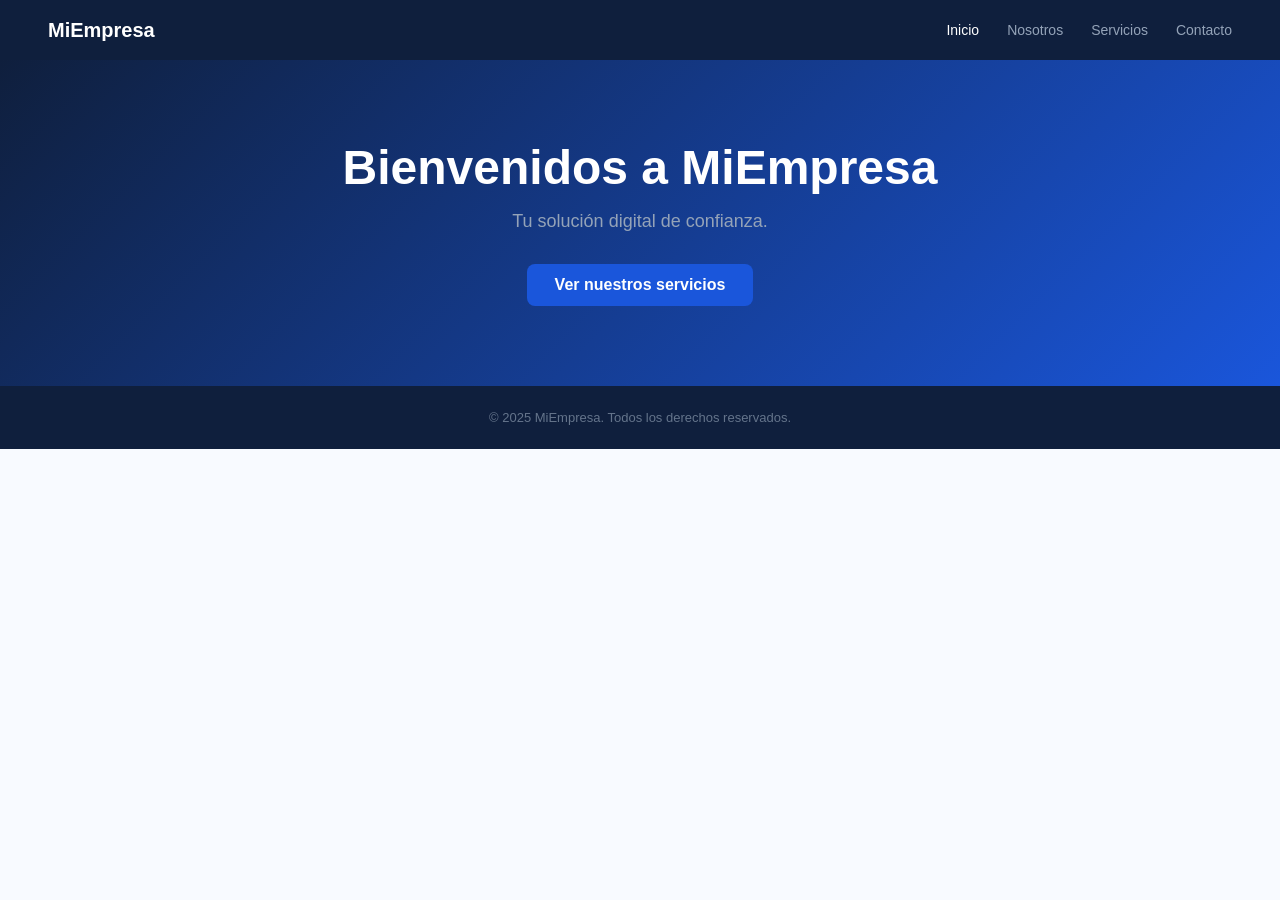
<file: index.html>
<!DOCTYPE html>
<html lang="es">
<head>
  <meta charset="UTF-8">
  <meta name="viewport" content="width=device-width, initial-scale=1.0">
  <title>Mi Empresa — Inicio</title>
  <link rel="stylesheet" href="styles.css">
</head>
<body>
  <!-- NAVEGACIÓN -->
  <nav>
    <div class="logo">MiEmpresa</div>
    <ul>
      <li><a href="index.html" class="activo">Inicio</a></li>
      <li><a href="nosotros.html">Nosotros</a></li>
      <li><a href="servicios.html">Servicios</a></li>
      <li><a href="contacto.html">Contacto</a></li>
    </ul>
  </nav>
  <!-- SECCIÓN PRINCIPAL -->
  <section class="hero">
    <h1>Bienvenidos a MiEmpresa</h1>
    <p>Tu solución digital de confianza.</p>
    <a href="servicios.html" class="btn">Ver nuestros servicios</a>
  </section>
  <!-- PIE DE PÁGINA -->
  <footer>
    <p>© 2025 MiEmpresa. Todos los derechos reservados.</p>
  </footer>
 
</body>
</html>
</file>
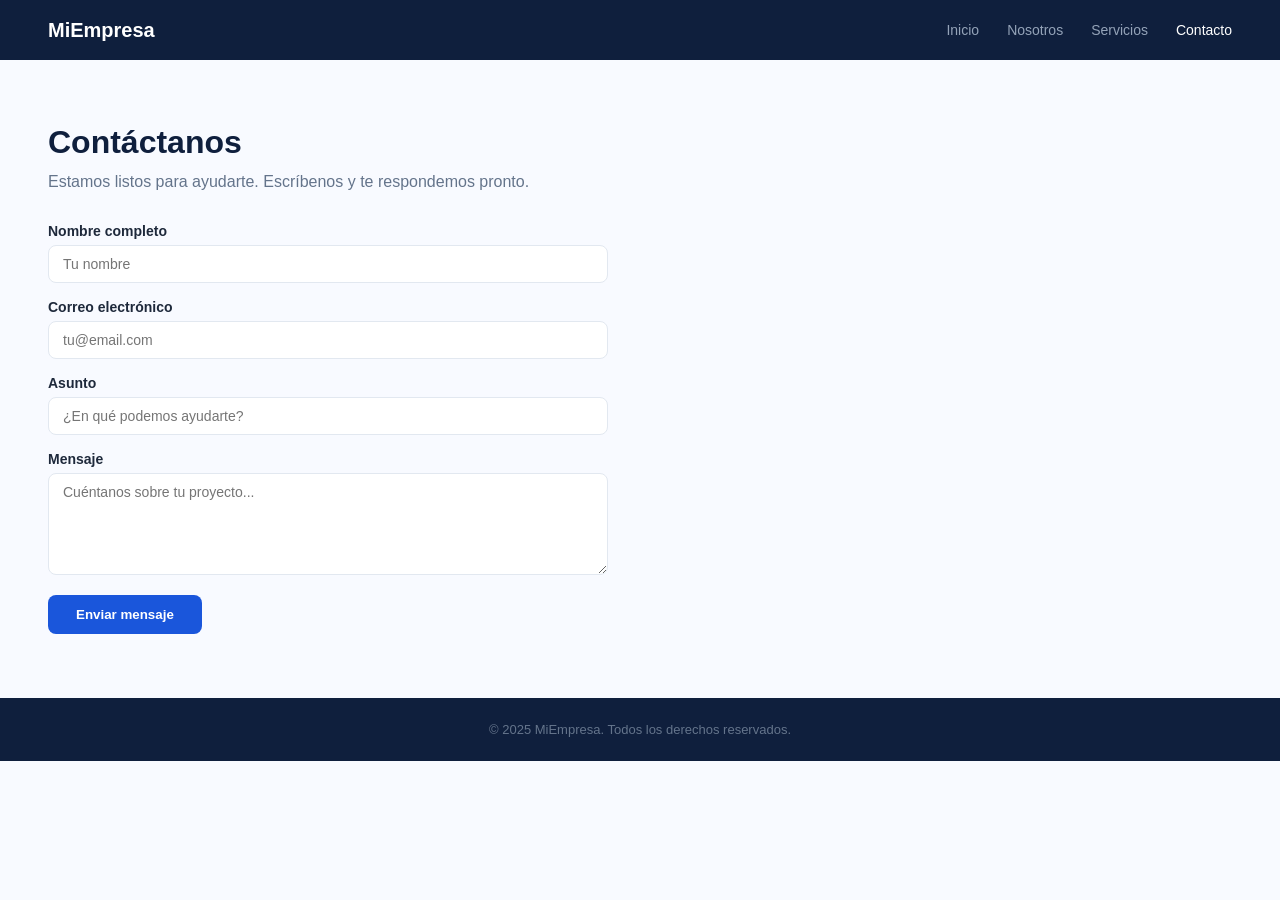
<file: contacto.html>
<!DOCTYPE html>
<html lang="es">
<head>
  <meta charset="UTF-8">
  <meta name="viewport" content="width=device-width, initial-scale=1.0">
  <title>Mi Empresa — Contacto</title>
  <link rel="stylesheet" href="styles.css">
</head>
<body>
    <nav>
    <div class="logo">MiEmpresa</div>
    <ul>
      <li><a href="index.html">Inicio</a></li>
      <li><a href="nosotros.html">Nosotros</a></li>
      <li><a href="servicios.html">Servicios</a></li>
      <li><a href="contacto.html" class="activo">Contacto</a></li>
    </ul>
  </nav>
 
  <section class="contacto">
    <h2>Contáctanos</h2>
    <p>Estamos listos para ayudarte. Escríbenos y te respondemos pronto.</p>
 
    <form class="formulario">
      <div>
        <label for="nombre">Nombre completo</label>
        <input type="text" id="nombre" placeholder="Tu nombre" required>
      </div>
<div>
        <label for="email">Correo electrónico</label>
        <input type="email" id="email" placeholder="tu@email.com" required>
      </div>
      <div>
        <label for="asunto">Asunto</label>
        <input type="text" id="asunto" placeholder="¿En qué podemos ayudarte?">
      </div>
      <div>
        <label for="mensaje">Mensaje</label>
        <textarea id="mensaje" rows="5"
                  placeholder="Cuéntanos sobre tu proyecto..."></textarea>
      </div>
      <button type="submit">Enviar mensaje</button>
    </form>
  </section>
 
  <footer>
    <p>©️ 2025 MiEmpresa. Todos los derechos reservados.</p>
  </footer>
 
</body>
</html>
</file>
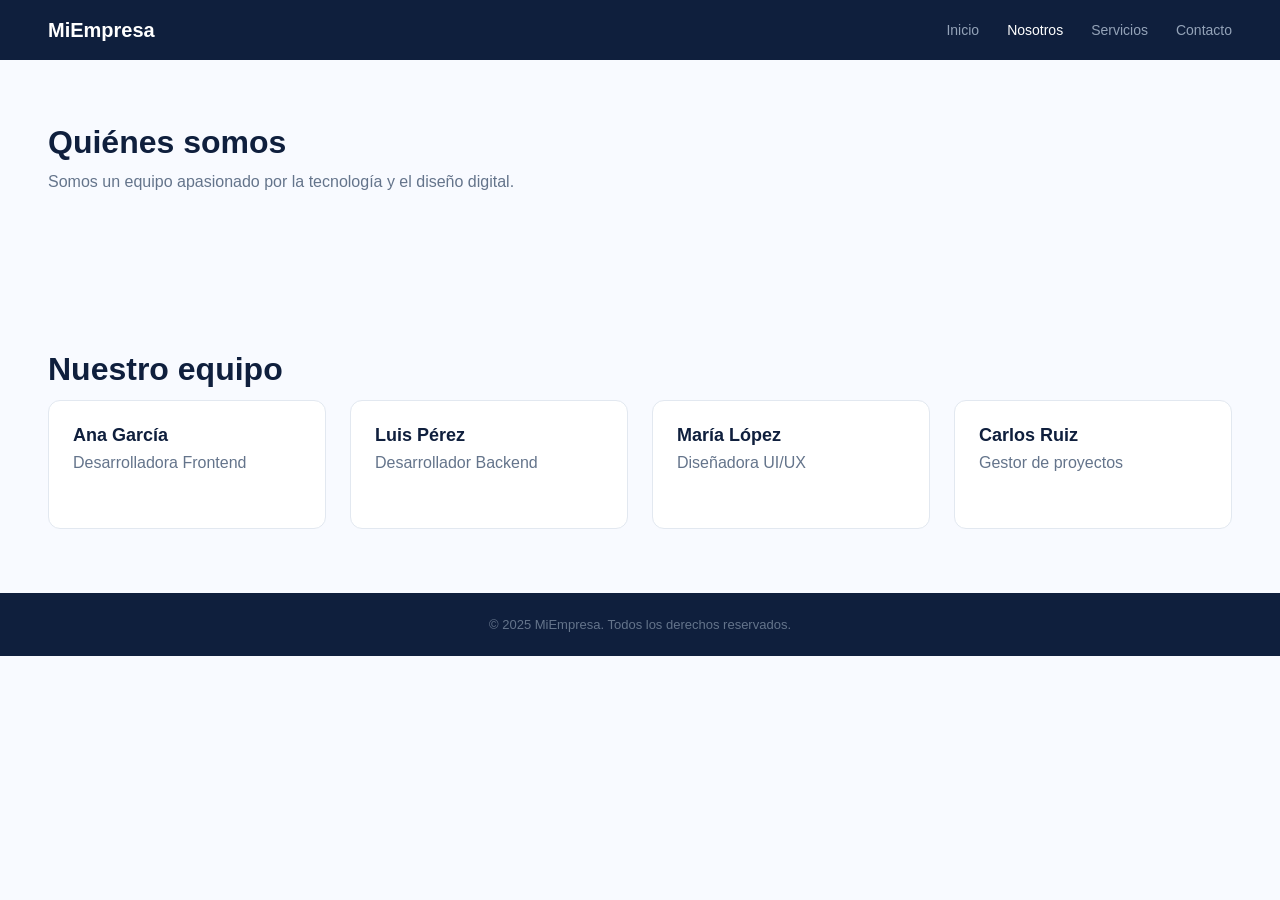
<file: nosotros.html>
<!DOCTYPE html>
<html lang="es">

<head>
    <meta charset="UTF-8">
    <meta name="viewport" content="width=device-width, initial-scale=1.0">
    <title>Mi Empresa — Nosotros</title>
    <link rel="stylesheet" href="styles.css">
</head>

<body>

    <!-- NAVEGACIÓN (igual en todas las páginas) -->
    <nav>
        <div class="logo">MiEmpresa</div>
        <ul>
            <li><a href="index.html">Inicio</a></li>
            <li><a href="nosotros.html" class="activo">Nosotros</a></li>
            <li><a href="servicios.html">Servicios</a></li>
            <li><a href="contacto.html">Contacto</a></li>
        </ul>
    </nav>

    <!-- QUIÉNES SOMOS -->
    <section class="nosotros">
        <h2>Quiénes somos</h2>
        <p>Somos un equipo apasionado por la tecnología y el diseño digital.</p>
    </section>

    <!-- EQUIPO -->
    <section class="equipo">
        <h2>Nuestro equipo</h2>
        <div class="tarjetas-equipo">
            <div class="tarjeta">
                <h3>Ana García</h3>
                <p>Desarrolladora Frontend</p>
            </div>
            <div class="tarjeta">
                <h3>Luis Pérez</h3>
                <p>Desarrollador Backend</p>
            </div>
            <div class="tarjeta">
                <h3>María López</h3>
                <p>Diseñadora UI/UX</p>
            </div>
            <div class="tarjeta">
                <h3>Carlos Ruiz</h3>
                <p>Gestor de proyectos</p>
            </div>
        </div>
    </section>

    <footer>
        <p>© 2025 MiEmpresa. Todos los derechos reservados.</p>
    </footer>

</body>

</html>
</file>
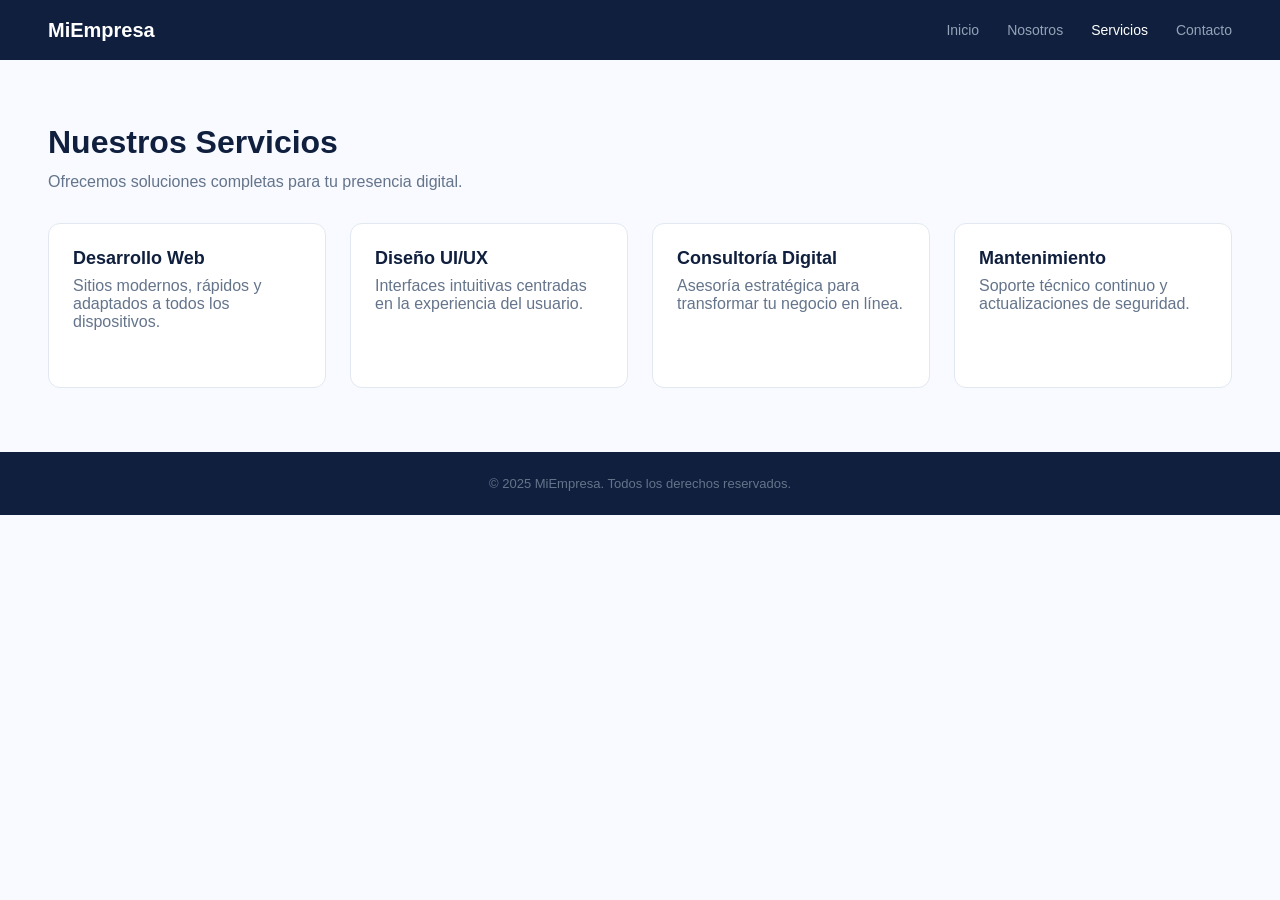
<file: servicios.html>
<!DOCTYPE html>
<html lang="es">
<head>
  <meta charset="UTF-8">
  <meta name="viewport" content="width=device-width, initial-scale=1.0">
  <title>Mi Empresa — Servicios</title>
  <link rel="stylesheet" href="styles.css">
</head>
<body>
 
  <nav>
    <div class="logo">MiEmpresa</div>
    <ul>
      <li><a href="index.html">Inicio</a></li>
      <li><a href="nosotros.html">Nosotros</a></li>
      <li><a href="servicios.html" class="activo">Servicios</a></li>
      <li><a href="contacto.html">Contacto</a></li>
    </ul>
  </nav>
 
  <section class="servicios">
    <h2>Nuestros Servicios</h2>
    <p>Ofrecemos soluciones completas para tu presencia digital.</p>
 
    <div class="tarjetas-servicios">
 
      <div class="tarjeta-servicio">
        <h3>Desarrollo Web</h3>
        <p>Sitios modernos, rápidos y adaptados a todos los dispositivos.</p>
      </div>
 
      <div class="tarjeta-servicio">
        <h3>Diseño UI/UX</h3>
        <p>Interfaces intuitivas centradas en la experiencia del usuario.</p>
      </div>
 
      <div class="tarjeta-servicio">
        <h3>Consultoría Digital</h3>
        <p>Asesoría estratégica para transformar tu negocio en línea.</p>
      </div>
 
      <div class="tarjeta-servicio">
        <h3>Mantenimiento</h3>
        <p>Soporte técnico continuo y actualizaciones de seguridad.</p>
      </div>
 
    </div>
  </section>
 
  <footer>
    <p>© 2025 MiEmpresa. Todos los derechos reservados.</p>
  </footer>
 
</body>
</html>
</file>
<file: styles.css>
/* ── VARIABLES GLOBALES ── */
:root {
  --color-principal: #1A56DB;
  --color-oscuro:    #0F1F3D;
  --color-texto:     #1E293B;
  --color-gris:      #64748B;
  --color-fondo:     #F8FAFF;
  --color-blanco:    #FFFFFF;
  --fuente:          'Segoe UI', Tahoma, sans-serif;
}
 
/* ── RESET BÁSICO ── */
* { margin: 0; padding: 0; box-sizing: border-box; }
body { font-family: var(--fuente); background: var(--color-fondo);
       color: var(--color-texto); }
 
/* ── NAVEGACIÓN ── */
nav { background: var(--color-oscuro); display: flex;
      align-items: center; justify-content: space-between;
      padding: 0 48px; height: 60px; }
.logo { font-size: 20px; font-weight: 700; color: white; }
nav ul { list-style: none; display: flex; gap: 28px; }
nav a  { color: #94a3b8; text-decoration: none; font-size: 14px; }
nav a:hover, nav a.activo { color: white; }
 
/* ── HERO ── */
.hero { background: linear-gradient(135deg, #0F1F3D, #1A56DB);
        padding: 80px 48px; text-align: center; color: white; }
.hero h1 { font-size: 48px; font-weight: 800; margin-bottom: 16px; }
.hero p  { font-size: 18px; color: #94a3b8; margin-bottom: 32px; }
 
/* ── BOTÓN ── */
.btn { display: inline-block; background: var(--color-principal);
       color: white; padding: 12px 28px; border-radius: 8px;
       text-decoration: none; font-weight: 600; }
.btn:hover { background: #1d4ed8; }
 
/* ── SECCIONES ── */
section { padding: 64px 48px; }
section h2 { font-size: 32px; font-weight: 700;
             color: var(--color-oscuro); margin-bottom: 12px; }
section p  { color: var(--color-gris); margin-bottom: 32px; }
 
/* ── TARJETAS ── */
.tarjetas-equipo, .tarjetas-servicios {
  display: grid; grid-template-columns: repeat(auto-fit, minmax(220px, 1fr));
  gap: 24px; }
.tarjeta, .tarjeta-servicio {
  background: white; border-radius: 12px; padding: 24px;
  border: 1px solid #e2e8f0; }
.tarjeta h3, .tarjeta-servicio h3 {
  font-size: 18px; color: var(--color-oscuro); margin-bottom: 8px; }
 
/* ── FORMULARIO ── */
.formulario { max-width: 560px; }
.formulario div { margin-bottom: 16px; }
.formulario label { display: block; font-weight: 600;
                    font-size: 14px; margin-bottom: 6px; }
.formulario input, .formulario textarea {
  width: 100%; padding: 10px 14px;
  border: 1.5px solid #e2e8f0; border-radius: 8px;
  font-family: var(--fuente); font-size: 14px; }
.formulario button { background: var(--color-principal);
  color: white; border: none; padding: 12px 28px;
  border-radius: 8px; font-weight: 600; cursor: pointer; }
 
/* ── FOOTER ── */
footer { background: var(--color-oscuro); color: #64748b;
         text-align: center; padding: 24px; font-size: 13px; }
</file>
